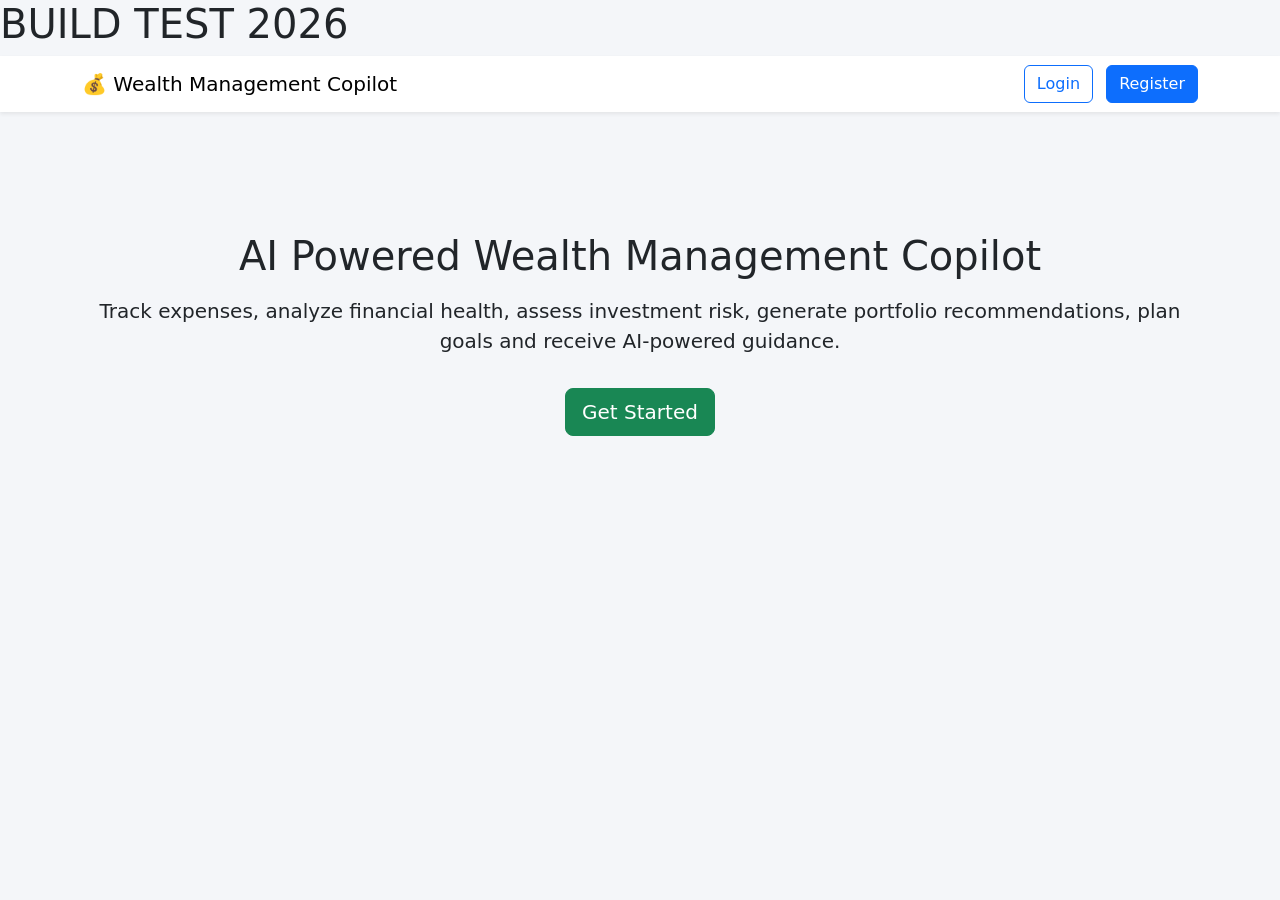
<file: templates/index.html>
<!DOCTYPE html>

<html>

<head>
<h1>BUILD TEST 2026</h1>
<title>Wealth Management Copilot</title>

<link href="https://cdn.jsdelivr.net/npm/bootstrap@5.3.3/dist/css/bootstrap.min.css" rel="stylesheet">

<style>

body{
background:#f4f6f9;
}

.hero{
margin-top:120px;
}

</style>

</head>

<body>

<nav class="navbar navbar-expand-lg navbar-light bg-white shadow-sm">

<div class="container">

<a class="navbar-brand">
💰 Wealth Management Copilot
</a>

<div>

<a href="/login"
class="btn btn-outline-primary me-2">

Login

</a>

<a href="/register"
class="btn btn-primary">

Register

</a>

</div>

</div>

</nav>

<div class="container text-center hero">

<h1>
AI Powered Wealth Management Copilot
</h1>

<p class="lead mt-3">

Track expenses, analyze financial health,
assess investment risk, generate portfolio recommendations,
plan goals and receive AI-powered guidance.

</p>

<a href="/register"
class="btn btn-success btn-lg mt-3">

Get Started

</a>

</div>

</body>

</html>
</file>
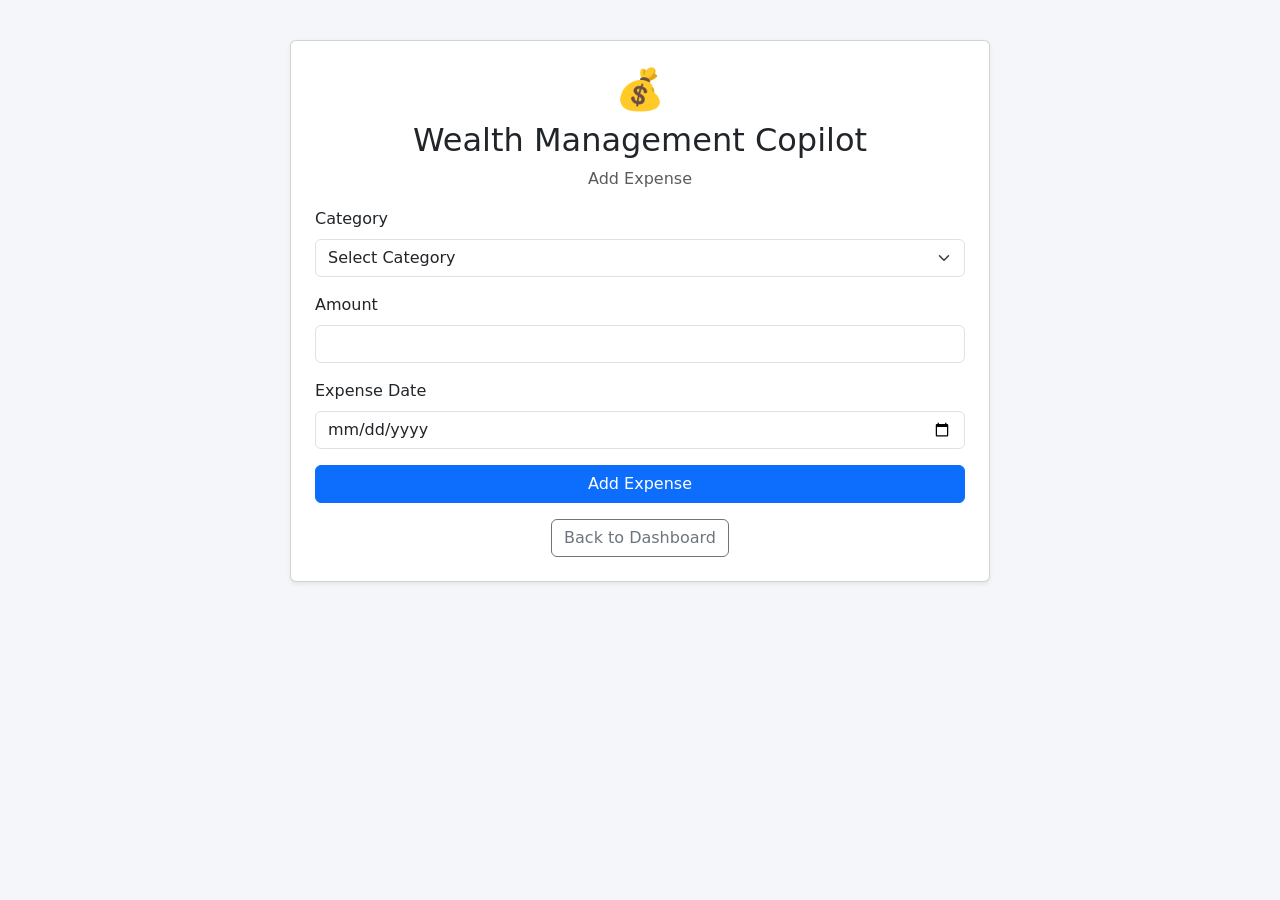
<file: templates/expense.html>
<!DOCTYPE html>

<html>

<head>
<title>Add Expense - Wealth Management Copilot</title>

<link href="https://cdn.jsdelivr.net/npm/bootstrap@5.3.3/dist/css/bootstrap.min.css" rel="stylesheet">

<style>

    body{
        background:#f4f6f9;
    }

    .expense-card{
        max-width:700px;
        margin:auto;
        margin-top:40px;
    }

</style>

</head>

<body>

<div class="container">
<div class="card shadow-sm expense-card">

    <div class="card-body p-4">

        <div class="text-center">

            <h1>💰</h1>

        </div>

        <h2 class="text-center">
            Wealth Management Copilot
        </h2>

        <p class="text-center text-muted">
            Add Expense
        </p>

        <form method="POST">

            <div class="mb-3">

                <label class="form-label">
                    Category
                </label>

                <select
                name="category"
                class="form-select"
                required>

                    <option value="">
                        Select Category
                    </option>

                    <option value="Food">
                        Food
                    </option>

                    <option value="Travel">
                        Travel
                    </option>

                    <option value="Bills">
                        Bills
                    </option>

                    <option value="Shopping">
                        Shopping
                    </option>

                    <option value="Entertainment">
                        Entertainment
                    </option>

                    <option value="Other">
                        Other
                    </option>

                </select>

            </div>

            <div class="mb-3">

                <label class="form-label">
                    Amount
                </label>

                <input
                type="number"
                step="0.01"
                name="amount"
                class="form-control"
                required>

            </div>

            <div class="mb-3">

                <label class="form-label">
                    Expense Date
                </label>

                <input
                type="date"
                name="expense_date"
                class="form-control"
                required>

            </div>

            <button
            type="submit"
            class="btn btn-primary w-100">

                Add Expense

            </button>

        </form>

        <div class="text-center mt-3">

            <a href="/dashboard"
            class="btn btn-outline-secondary">

                Back to Dashboard

            </a>

        </div>

    </div>

</div>

</div>

</body>

</html>
</file>
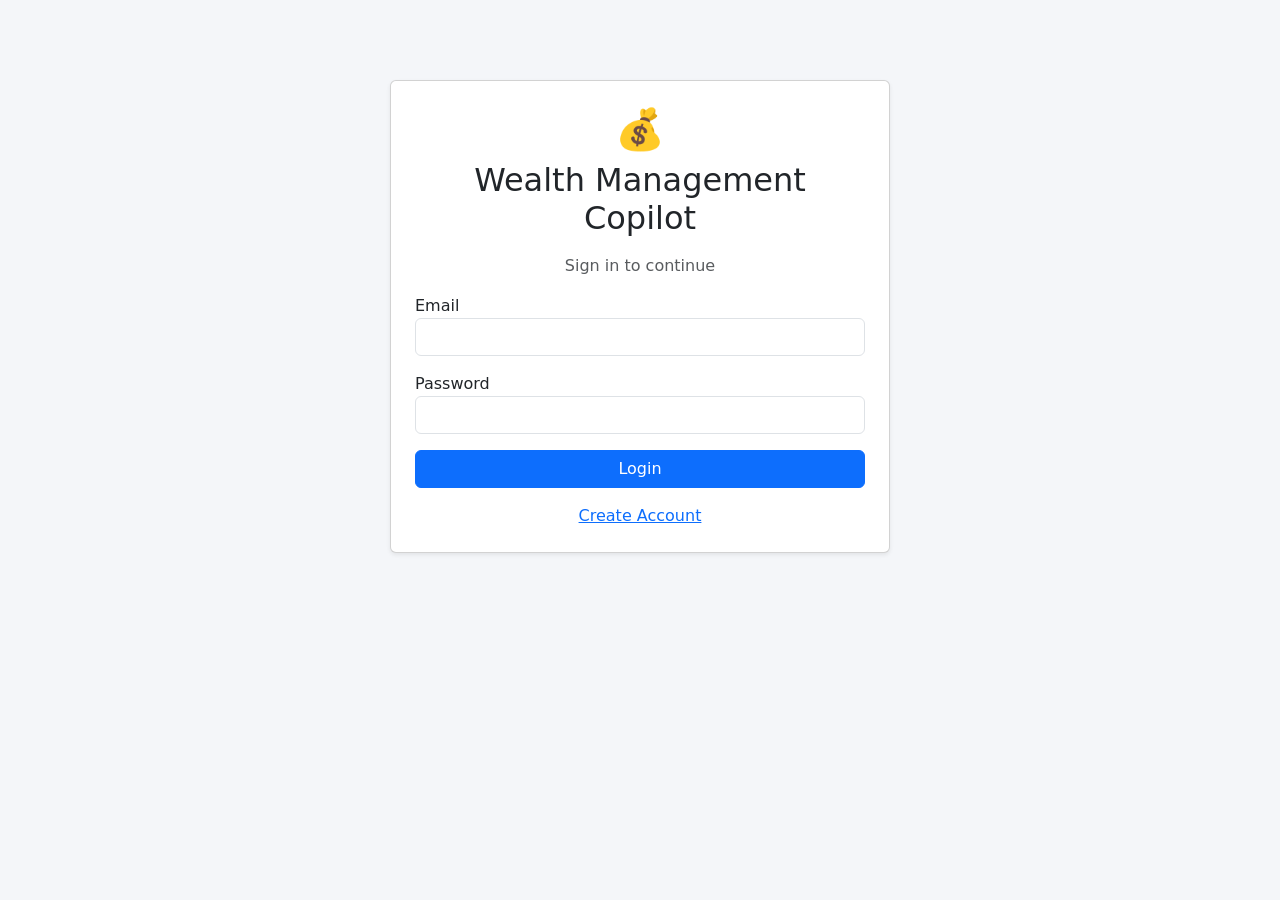
<file: templates/login.html>
<!DOCTYPE html>

<html>

<head>


<title>Login - Wealth Management Copilot</title>

<link href="https://cdn.jsdelivr.net/npm/bootstrap@5.3.3/dist/css/bootstrap.min.css" rel="stylesheet">

<style>

    body{
        background:#f4f6f9;
    }

    .login-card{
        max-width:500px;
        margin:auto;
        margin-top:80px;
    }

</style>


</head>

<body>

<div class="container">

<div class="card shadow-sm login-card">

    <div class="card-body p-4">

        <div class="text-center">

            <h1>💰</h1>

        </div>

        <h2 class="text-center mb-3">
            Wealth Management Copilot
        </h2>

        <p class="text-center text-muted">
            Sign in to continue
        </p>

        <form method="POST">

            <div class="mb-3">

                <label>Email</label>

                <input
                type="email"
                name="email"
                class="form-control"
                required>

            </div>

            <div class="mb-3">

                <label>Password</label>

                <input
                type="password"
                name="password"
                class="form-control"
                required>

            </div>

            <button
            type="submit"
            class="btn btn-primary w-100">

                Login

            </button>

        </form>

        <div class="text-center mt-3">

            <a href="/register">
                Create Account
            </a>

        </div>

    </div>

</div>

</div>

</body>

</html>
</file>
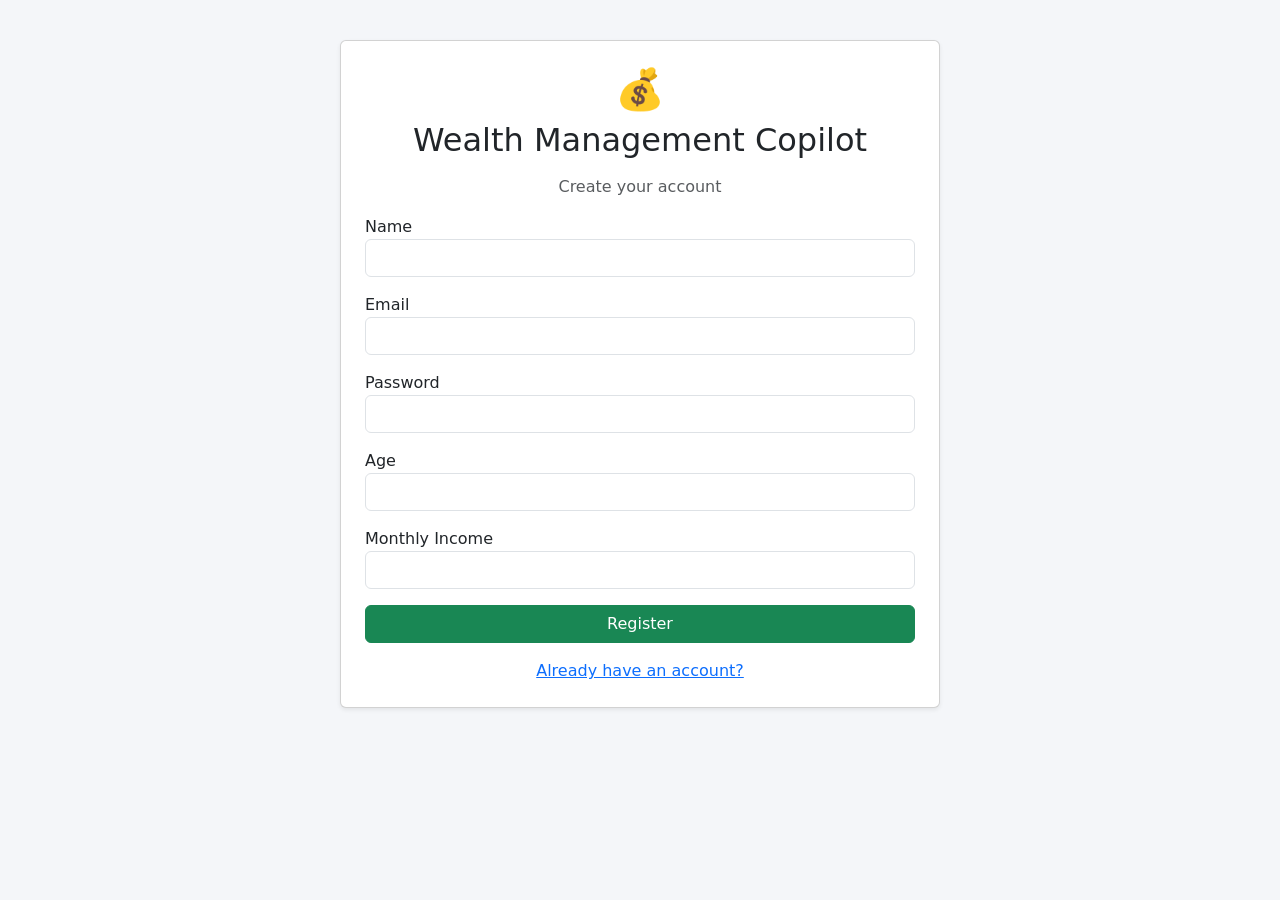
<file: templates/register.html>
<!DOCTYPE html>

<html>

<head>
<title>Register - Wealth Management Copilot</title>

<link href="https://cdn.jsdelivr.net/npm/bootstrap@5.3.3/dist/css/bootstrap.min.css" rel="stylesheet">

<style>

    body{
        background:#f4f6f9;
    }

    .register-card{
        max-width:600px;
        margin:auto;
        margin-top:40px;
        margin-bottom:40px;
    }

</style>


</head>

<body>

<div class="container">


<div class="card shadow-sm register-card">

    <div class="card-body p-4">

        <div class="text-center">

            <h1>💰</h1>

        </div>

        <h2 class="text-center mb-3">
            Wealth Management Copilot
        </h2>

        <p class="text-center text-muted">
            Create your account
        </p>

        <form method="POST">

            <div class="mb-3">

                <label>Name</label>

                <input
                type="text"
                name="name"
                class="form-control"
                required>

            </div>

            <div class="mb-3">

                <label>Email</label>

                <input
                type="email"
                name="email"
                class="form-control"
                required>

            </div>

            <div class="mb-3">

                <label>Password</label>

                <input
                type="password"
                name="password"
                class="form-control"
                required>

            </div>

            <div class="mb-3">

                <label>Age</label>

                <input
                type="number"
                name="age"
                class="form-control"
                required>

            </div>

            <div class="mb-3">

                <label>Monthly Income</label>

                <input
                type="number"
                name="income"
                class="form-control"
                required>

            </div>

            <button
            type="submit"
            class="btn btn-success w-100">

                Register

            </button>

        </form>

        <div class="text-center mt-3">

            <a href="/login">
                Already have an account?
            </a>

        </div>

    </div>

</div>


</div>

</body>

</html>
</file>
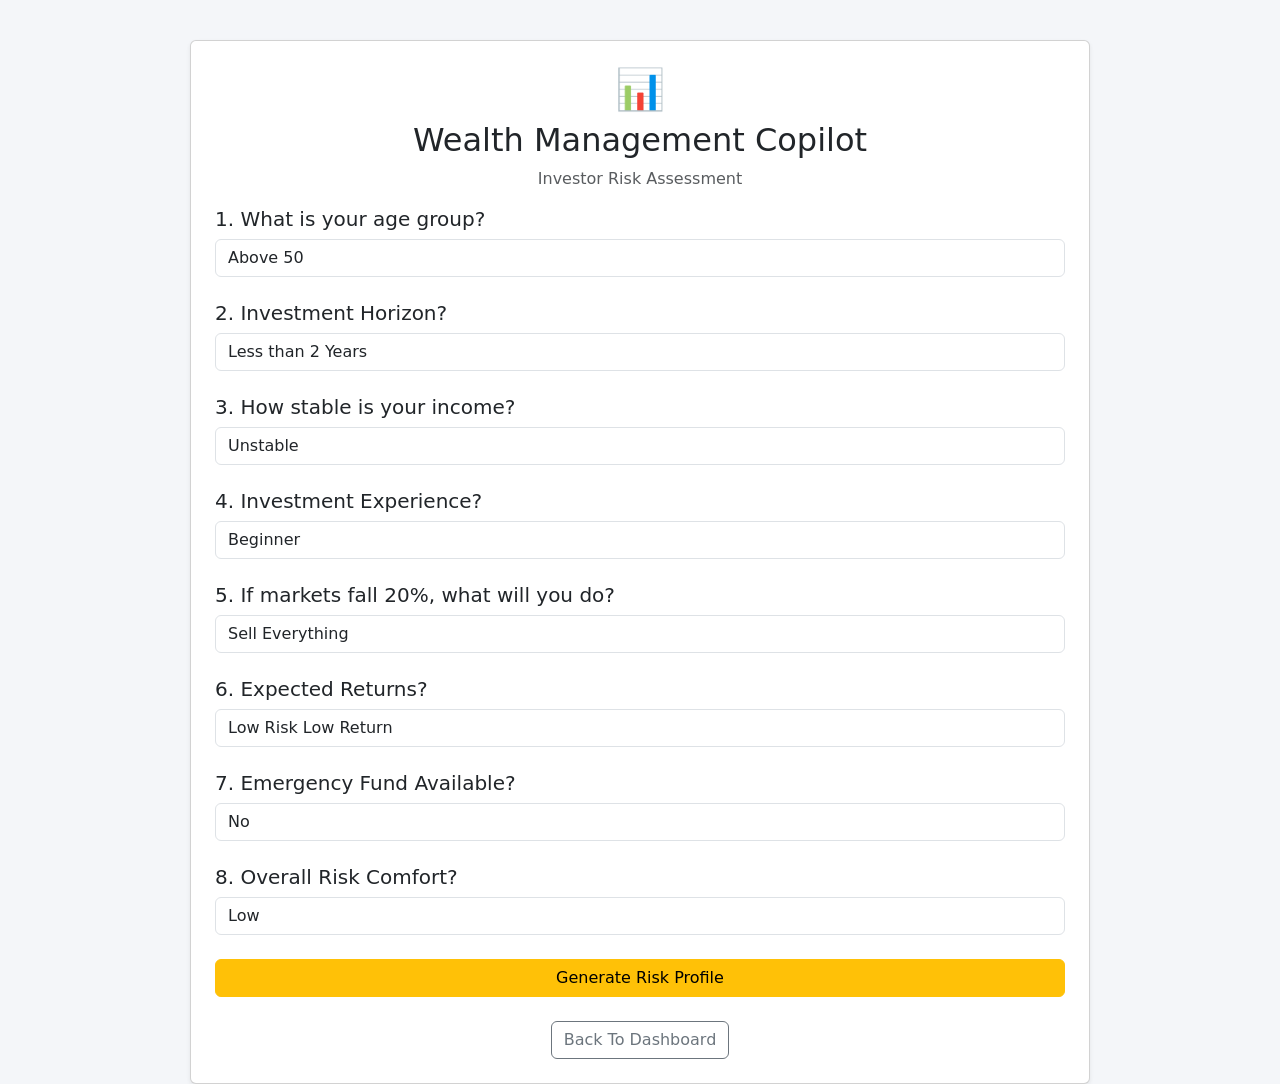
<file: templates/risk.html>
<!DOCTYPE html>
<html>

<head>

<title>Risk Assessment</title>

<link href="https://cdn.jsdelivr.net/npm/bootstrap@5.3.3/dist/css/bootstrap.min.css"
rel="stylesheet">

<style>

body{
background:#f4f6f9;
}

.card-box{
max-width:900px;
margin:auto;
margin-top:40px;
}

</style>

</head>

<body>

<div class="container">

<div class="card shadow-sm card-box">

<div class="card-body p-4">

<div class="text-center">

<h1>📊</h1>

<h2>Wealth Management Copilot</h2>

<p class="text-muted">
Investor Risk Assessment
</p>

</div>

<form method="POST">

<div class="mb-4">

<h5>1. What is your age group?</h5>

<select name="q1" class="form-control" required>

<option value="1">Above 50</option>
<option value="2">30 - 50</option>
<option value="3">Below 30</option>

</select>

</div>

<div class="mb-4">

<h5>2. Investment Horizon?</h5>

<select name="q2" class="form-control" required>

<option value="1">Less than 2 Years</option>
<option value="2">2 - 5 Years</option>
<option value="3">More than 5 Years</option>

</select>

</div>

<div class="mb-4">

<h5>3. How stable is your income?</h5>

<select name="q3" class="form-control" required>

<option value="1">Unstable</option>
<option value="2">Moderately Stable</option>
<option value="3">Very Stable</option>

</select>

</div>

<div class="mb-4">

<h5>4. Investment Experience?</h5>

<select name="q4" class="form-control" required>

<option value="1">Beginner</option>
<option value="2">Intermediate</option>
<option value="3">Experienced</option>

</select>

</div>

<div class="mb-4">

<h5>5. If markets fall 20%, what will you do?</h5>

<select name="q5" class="form-control" required>

<option value="1">Sell Everything</option>
<option value="2">Hold</option>
<option value="3">Buy More</option>

</select>

</div>

<div class="mb-4">

<h5>6. Expected Returns?</h5>

<select name="q6" class="form-control" required>

<option value="1">Low Risk Low Return</option>
<option value="2">Balanced</option>
<option value="3">High Return High Risk</option>

</select>

</div>

<div class="mb-4">

<h5>7. Emergency Fund Available?</h5>

<select name="q7" class="form-control" required>

<option value="1">No</option>
<option value="2">Partially</option>
<option value="3">Yes</option>

</select>

</div>

<div class="mb-4">

<h5>8. Overall Risk Comfort?</h5>

<select name="q8" class="form-control" required>

<option value="1">Low</option>
<option value="2">Medium</option>
<option value="3">High</option>

</select>

</div>

<button class="btn btn-warning w-100">

Generate Risk Profile

</button>

</form>

<br>

<div class="text-center">

<a href="/dashboard"
class="btn btn-outline-secondary">

Back To Dashboard

</a>

</div>

</div>

</div>

</div>

</body>

</html>
</file>
